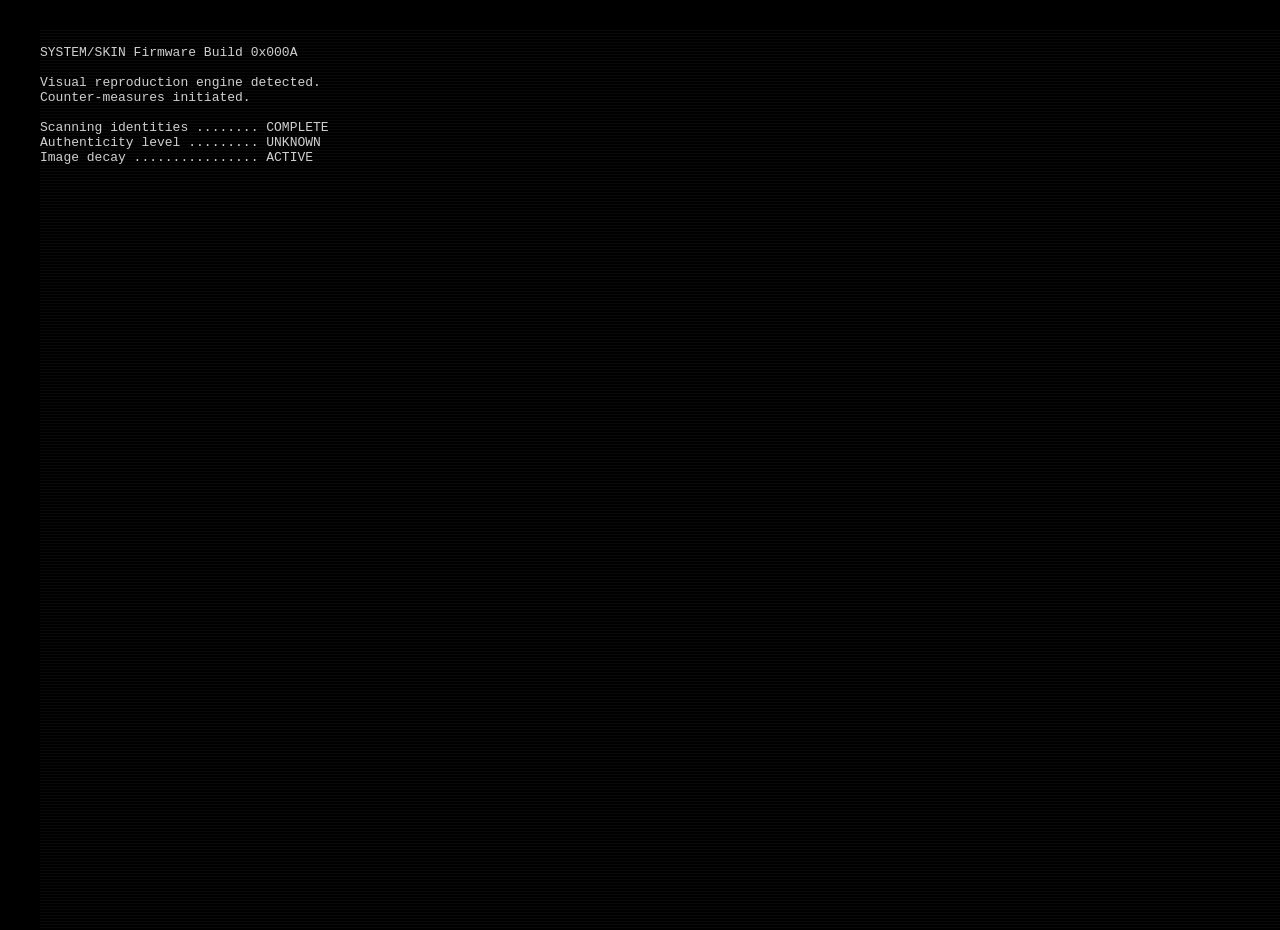
<file: index.html>
<!DOCTYPE html>
<html lang="es">
<head>
    <meta charset="UTF-8">
    <meta name="viewport" content="width=device-width, initial-scale=1.0">
    <meta name="description" content="SYSTEM/SKIN — an online platform exploring creative sabotage, glitch, and image decay.">
    <title>SYSTEM/SKIN</title>
    <link rel="stylesheet" href="style.css">
</head>
<body class="boot-screen">

    <pre id="boot-text"></pre>

    <script defer src="boot.js"></script>
</body>
</html>
</file>
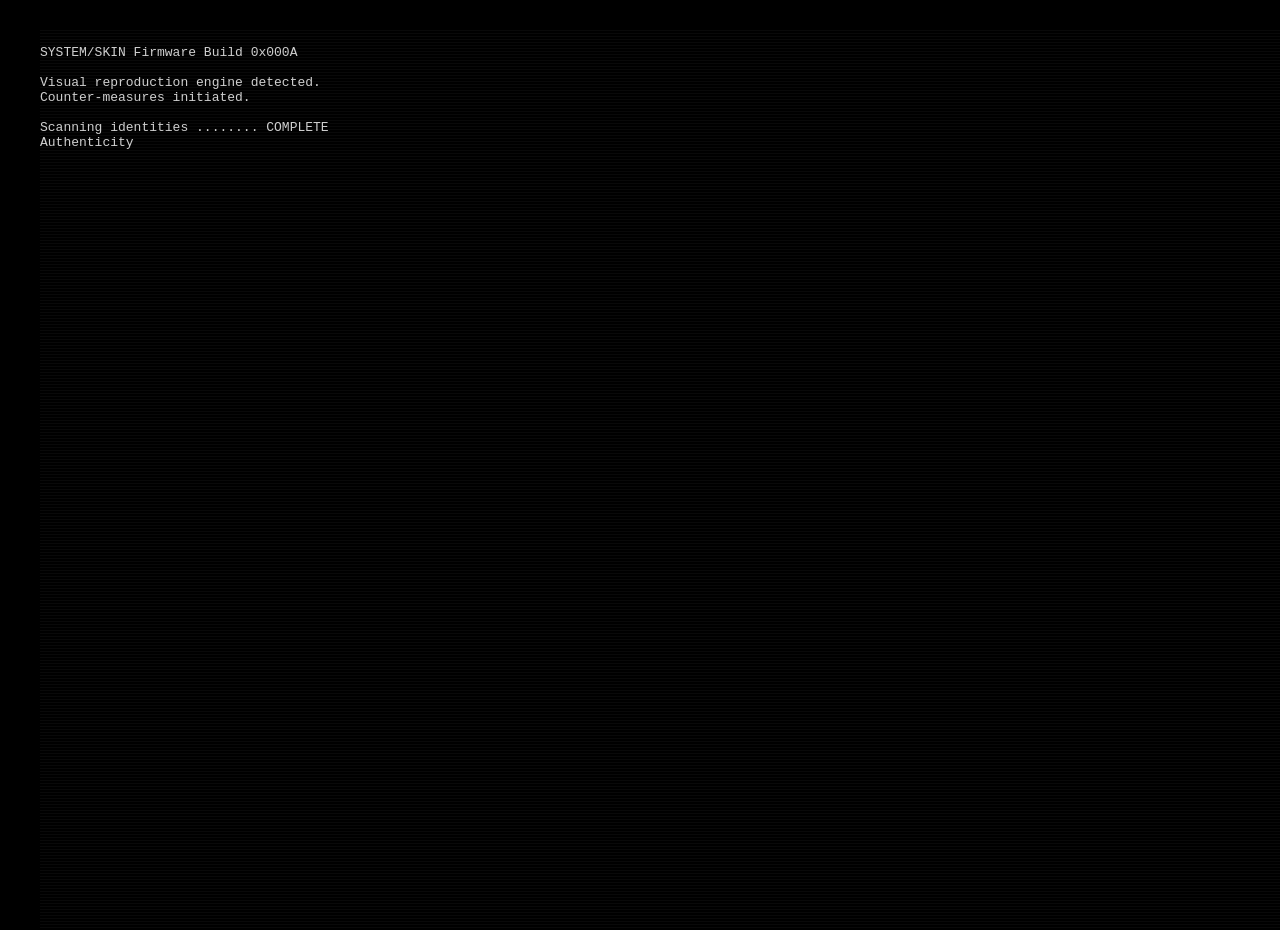
<file: boot.html>
<!DOCTYPE html>
<html lang="es">
<head>
    <meta charset="UTF-8">
    <meta name="viewport" content="width=device-width, initial-scale=1.0">
    <title>BOOT</title>

    <link rel="stylesheet" href="style.css">
</head>

<body class="boot-screen">

    <pre id="boot-text"></pre>

    <script src="boot.js"></script>

</body>
</html>
</file>
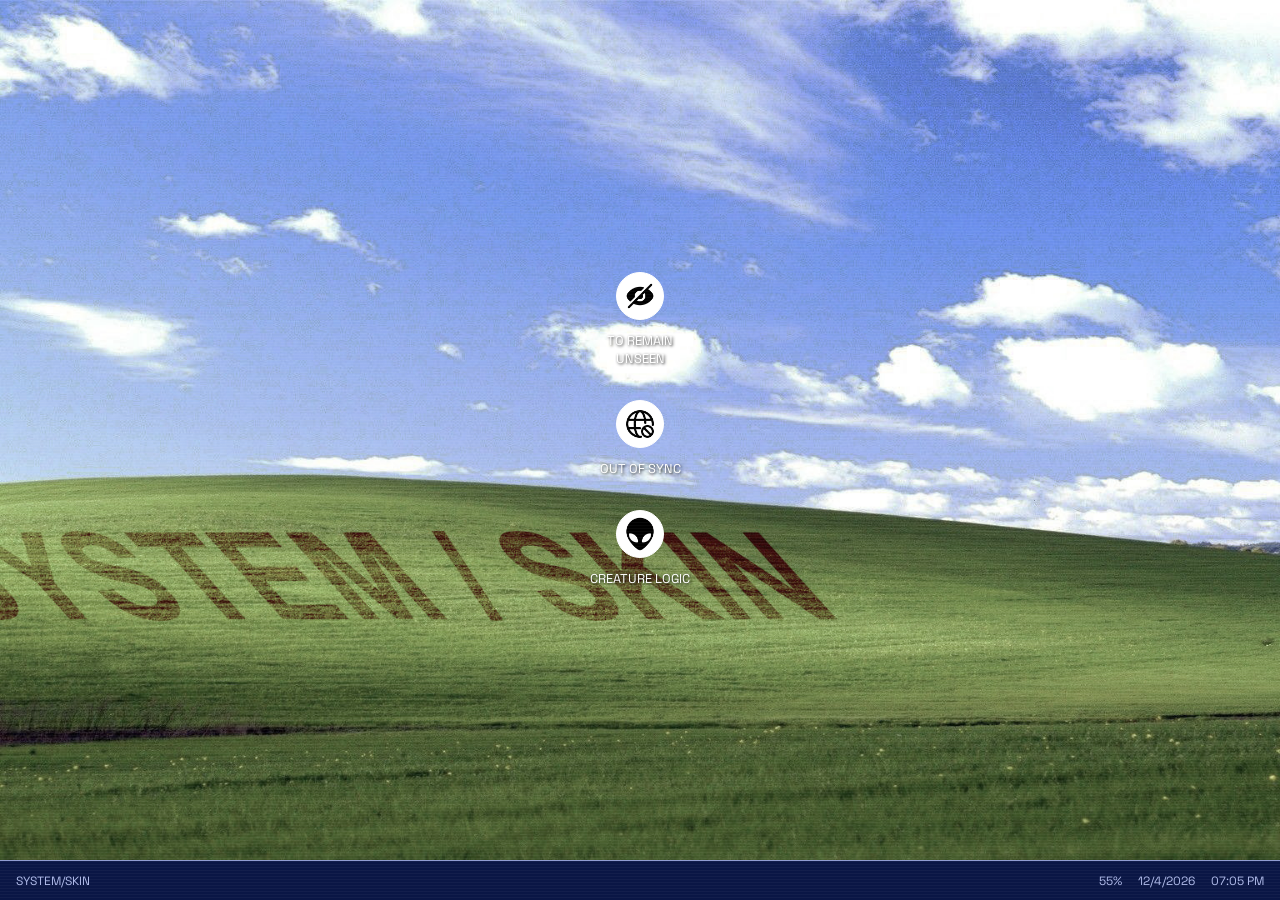
<file: desktop.html>
<!DOCTYPE html>
<html lang="es">

<head>
    <meta charset="UTF-8">
    <meta name="viewport" content="width=device-width, initial-scale=1.0">
    <title>Desktop</title>
    <link rel="stylesheet" href="style.css">
</head>

<body class="desktop-screen">

    <main class="desktop">
        <div class="desktop-icon" id="to-remain-unseen-app" data-target="to_remain_unseen.html">
            <img src="assets/icons/eye.png" alt="To Remain Unseen Icon" class="desktop-app-square">
            <p>TO REMAIN UNSEEN</p>
        </div>

        <div class="desktop-icon" id="out-of-sync-app" data-target="out_of_sync.html">
            <img src="assets/icons/no-internet.png" alt="Out of Sync Icon" class="desktop-app-square">
            <p>OUT OF SYNC</p>
        </div>

        <div class="desktop-icon" id="creature-logic-app" data-target="creature_logic.html">
            <img src="assets/icons/alien.png" alt="Creature Logic Icon" class="desktop-app-square">
            <p>CREATURE LOGIC</p>
        </div>
    </main>

    <footer class="taskbar">
        <div class="taskbar-left">
            SYSTEM/SKIN
        </div>

        <div class="taskbar-right">
            <span id="battery">100%</span>
            <span id="date"></span>
            <span id="clock"></span>
        </div>
    </footer>

    <div class="warning-window hidden" id="warning-window">
        <div class="window-header" id="warning-header">
            <span class="warning-title">ATTENTION!</span>
            <button id="close-warning">OK</button>
        </div>

        <div class="window-content">
            <p>1) MANIFESTO - SYSTEM/SKIN</p>
            <br>
            <p>
                SYSTEM/SKIN is an online platform that explores sabotage not as destruction,
                but as a <strong>form of resistance and rebellion</strong>. Countering reproducibility and constant visibility, SYSTEM/SKIN intervenes in the digital flow, performing acts
                of <strong>creative sabotage that make images non-repeatable and unique</strong>. Every glitch, every distortion, every
                collapse of resolution becomes a mark of singularity: a refusal to conform to endless replication.
                Ruining an image is not a loss; it is an act of freedom. In the deliberate imperfection of pixels, in the breaking of
                resolution, we confront the question: <strong>is everything we see truly real?</strong> In the age of <strong>hyper-visibility</strong>, where
                identities are curated, filtered, and polished, glitch and decay become tools of revelation, showing what is
                hidden beneath the surface.
                SYSTEM/SKIN proposes an alternative vision of the digital world, one where images are not meant to be
                perfect, stable, or eternal. Here, the cracks, the errors, and the moments of distortion carry meaning. They
                invite reflection, slow down perception, and reveal the impermanent, fragile, and singular nature of reality.
                In sabotaging images, the platform reminds us that nothing digital, or human, is ever complete, flawless, or
                fixed. Each alteration is an <strong>act of resistance against the tyranny of replication</strong>, a celebration of the unique,
                the fleeting, and the unrepeatable. Through what is broken and unfinished, we glimpse the deeper truth of what
                it means to see, to remember, and to exist in a world that constantly asks us to appear complete and flawless.
            </p>
        </div>
    </div>

    <script defer src="desktop.js"></script>
</body>

</html>
</file>
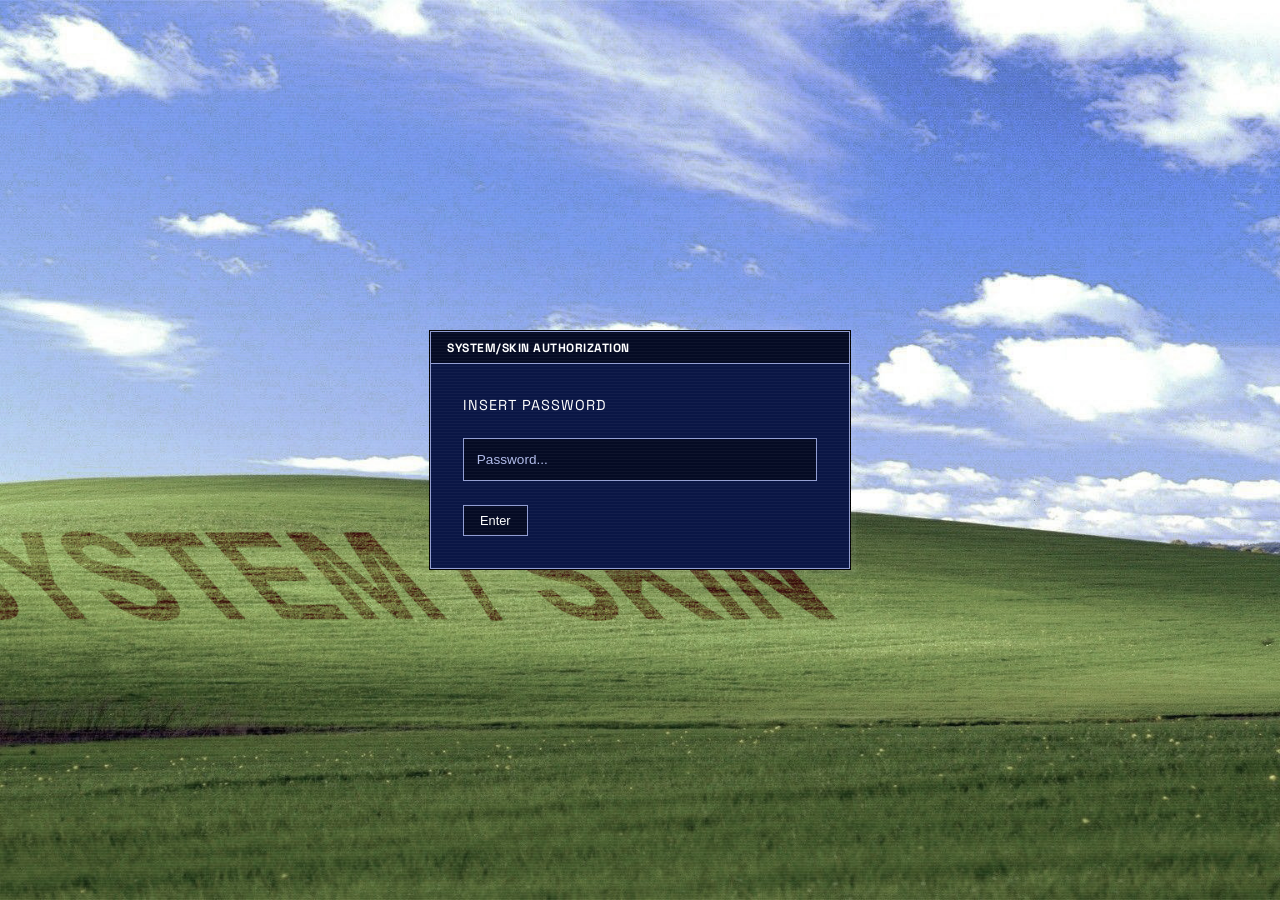
<file: login.html>
<!DOCTYPE html>
<html lang="es">
<head>
    <meta charset="UTF-8">
    <meta name="viewport" content="width=device-width, initial-scale=1.0">
    <title>Sabotage</title>

    <link rel="stylesheet" href="style.css">
</head>

<body class="login-screen">

    <div class="password-box">

        <h1>Insert password</h1>

        <input
            id="password-input"
            type="password"
            placeholder="Password..."
        >

        <button id="enter-button">
            Enter
        </button>

    </div>

    <script defer src="login.js"></script>
        
</body>
</html>
</file>
<file: style.css>
@import url('https://fonts.googleapis.com/css2?family=Space+Grotesk:wght@300..700&display=swap');

/*---------------- BASE & TYPOGRAPHY ----------------*/
* {
    margin: 0;
    padding: 0;
    box-sizing: border-box;
}

body {
    background: black;
    color: #cfcfcf;
    font-family: "Space Grotesk", sans-serif;
    font-optical-sizing: auto;
    position: relative;
    min-height: 100vh;
}

/*---------------- CRT SCANLINES ----------------*/
body::before {
    content: "";
    position: absolute;
    inset: 0;
    background: repeating-linear-gradient(
        to bottom,
        rgba(255, 255, 255, 0.06) 0px,
        rgba(255, 255, 255, 0.06) 1px,
        transparent 1px,
        transparent 3px
    );
    pointer-events: none;
    opacity: 0.6;
    z-index: 9999;
}

/*---------------- DESKTOP & SHARED BACKGROUND ----------------*/
.desktop-screen,
.login-screen {
    min-height: 100vh;
    background-image: url(./assets/images/backgrounds/Background.jpg);
    background-size: cover;
    background-position: center;
    background-repeat: no-repeat;
    position: relative;
    overflow: hidden;
}

.desktop-screen {
    display: flex;
    flex-direction: column;
    justify-content: space-between;
}

.login-screen {
    display: flex;
    justify-content: center;
    align-items: center;
}

.desktop {
    display: flex;
    flex-direction: column;
    align-items: center;
    justify-content: center;
    flex: 1;
    gap: 2rem;
    padding: 2rem;
}

/*---------------- DESKTOP ICONS ----------------*/
.desktop-icon {
    width: 100px;
    display: flex;
    flex-direction: column;
    align-items: center;
    gap: 0.75rem;
    cursor: pointer;
}

.desktop-app-square {
    width: 48px;
    height: 48px;
    background-color: #fff;
    border: 1px solid #fff;
    object-fit: contain;
    padding: 6px;
    border-radius: 50%;
    transition: filter 0.2s ease;
}

.desktop-icon:hover .desktop-app-square {
    filter: invert(1);
}

.desktop-icon p {
    font-size: 0.8rem;
    color: white;
    text-shadow: 1px 1px 3px rgba(0, 0, 0, 0.9);
    text-align: center;
    line-height: 1.4;
    word-break: break-word;
}

/*---------------- TASKBAR ----------------*/
.taskbar {
    height: 40px;
    background: #0a1645;
    border-top: 1px solid #919dd2;
    display: flex;
    justify-content: space-between;
    align-items: center;
    padding: 0 1rem;
    color: #b0bbea;
    font-size: 0.75rem;
    z-index: 999;
}

.taskbar-left,
.taskbar-right {
    display: flex;
    align-items: center;
    gap: 1rem;
}

.hidden {
    display: none !important;
}

/*---------------- WARNING / MANIFESTO WINDOW ----------------*/
.warning-window {
    position: absolute;
    background: #e4e4e4;
    border: 1px solid #bbbbbb;
    box-shadow:
        0 0 0 1px rgb(4, 19, 38),
        4px 4px 0 rgba(255, 255, 255, 0.05);
    overflow: auto;
    top: 12%;
    left: 18%;
    width: 640px;
    max-height: 70vh;
}

.window-header {
    position: sticky;
    top: 0;
    z-index: 10;
    width: 100%;
    height: 32px;
    background-color: #8f3c3c;
    border-top: 1px solid #160707;
    border-bottom: 1px solid #3f1f1f;
    display: flex;
    justify-content: space-between;
    align-items: center;
    padding: 0 1rem;
    color: white;
    font-size: 0.8rem;
    font-weight: bold;
    cursor: move;
    user-select: none;
    flex-shrink: 0;
}

.window-header button {
    background: #8f3c3c;
    border: 1px solid #160707;
    color: white;
    font-weight: 500;
    font-size: 0.75rem;
    padding: 0.15rem 0.5rem;
    cursor: pointer;
    flex-shrink: 0;
}

.window-header button:hover {
    background: #380505;
}

.window-content {
    padding: 1.5rem;
    font-size: 0.85rem;
    line-height: 1.7;
    overflow-y: auto;
    max-height: calc(70vh - 32px);
    color: #000;
}

/*---------------- LOGIN & PASSWORD BOX ----------------*/
.password-box {
    width: 420px;
    background: #0a1645;
    border: 1px solid #919dd2;
    box-shadow:
        0 0 0 1px black,
        6px 6px 0 rgba(255, 255, 255, 0.05);
    padding: 2rem;
    display: flex;
    flex-direction: column;
    gap: 1.5rem;
    position: relative;
}

.password-box::before {
    content: "SYSTEM/SKIN AUTHORIZATION";
    position: absolute;
    top: 0;
    left: 0;
    width: 100%;
    height: 32px;
    background: #050b24;
    border-bottom: 1px solid #919dd2;
    display: flex;
    align-items: center;
    padding-left: 1rem;
    color: white;
    font-size: 0.75rem;
    line-height: 32px;
    box-sizing: border-box;
    font-weight: 700;
    letter-spacing: 0.5px;
}

.password-box h1 {
    margin-top: 2rem;
    font-size: 0.9rem;
    color: white;
    font-weight: normal;
    letter-spacing: 1px;
    text-transform: uppercase;
}

#password-input,
#enter-button {
    background: #050b24;
    border: 1px solid #919dd2;
    color: white;
}

#password-input {
    width: 100%;
    padding: 0.8rem;
    font-size: 0.85rem;
    outline: none;
}

#password-input:focus {
    border-color: white;
}

#password-input::placeholder {
    color: #b0bbea;
}

#enter-button {
    width: fit-content;
    font-weight: 500;
    font-size: 0.8rem;
    padding: 0.45rem 1rem;
    cursor: pointer;
    align-self: flex-start;
    transition: background 0.2s, border-color 0.2s;
}

#enter-button:hover {
    background: #112269;
    border-color: white;
}

#enter-button:active {
    transform: translateY(1px);
}

/*---------------- MINI WARNING WINDOWS ----------------*/
.warning-window.mini-warning {
    width: 320px;
    max-height: 200px;
    box-shadow:
        0 0 0 1px rgb(4, 19, 38),
        6px 6px 0 rgba(0, 0, 0, 0.3);
    transition: transform 0.1s ease;
}

.window-header.mini-header {
    background-color: #5a2424;
    height: 28px;
    font-size: 0.7rem;
}

.window-header.mini-header button {
    background: #5a2424;
    padding: 0.1rem 0.4rem;
}

.window-header.mini-header button:hover {
    background: #2b0c0c;
}

.window-content.mini-content {
    padding: 1rem;
    font-size: 0.85rem;
    color: #111;
    text-align: center;
    max-height: calc(200px - 28px);
    display: flex;
    align-items: center;
    justify-content: center;
}
</file>
